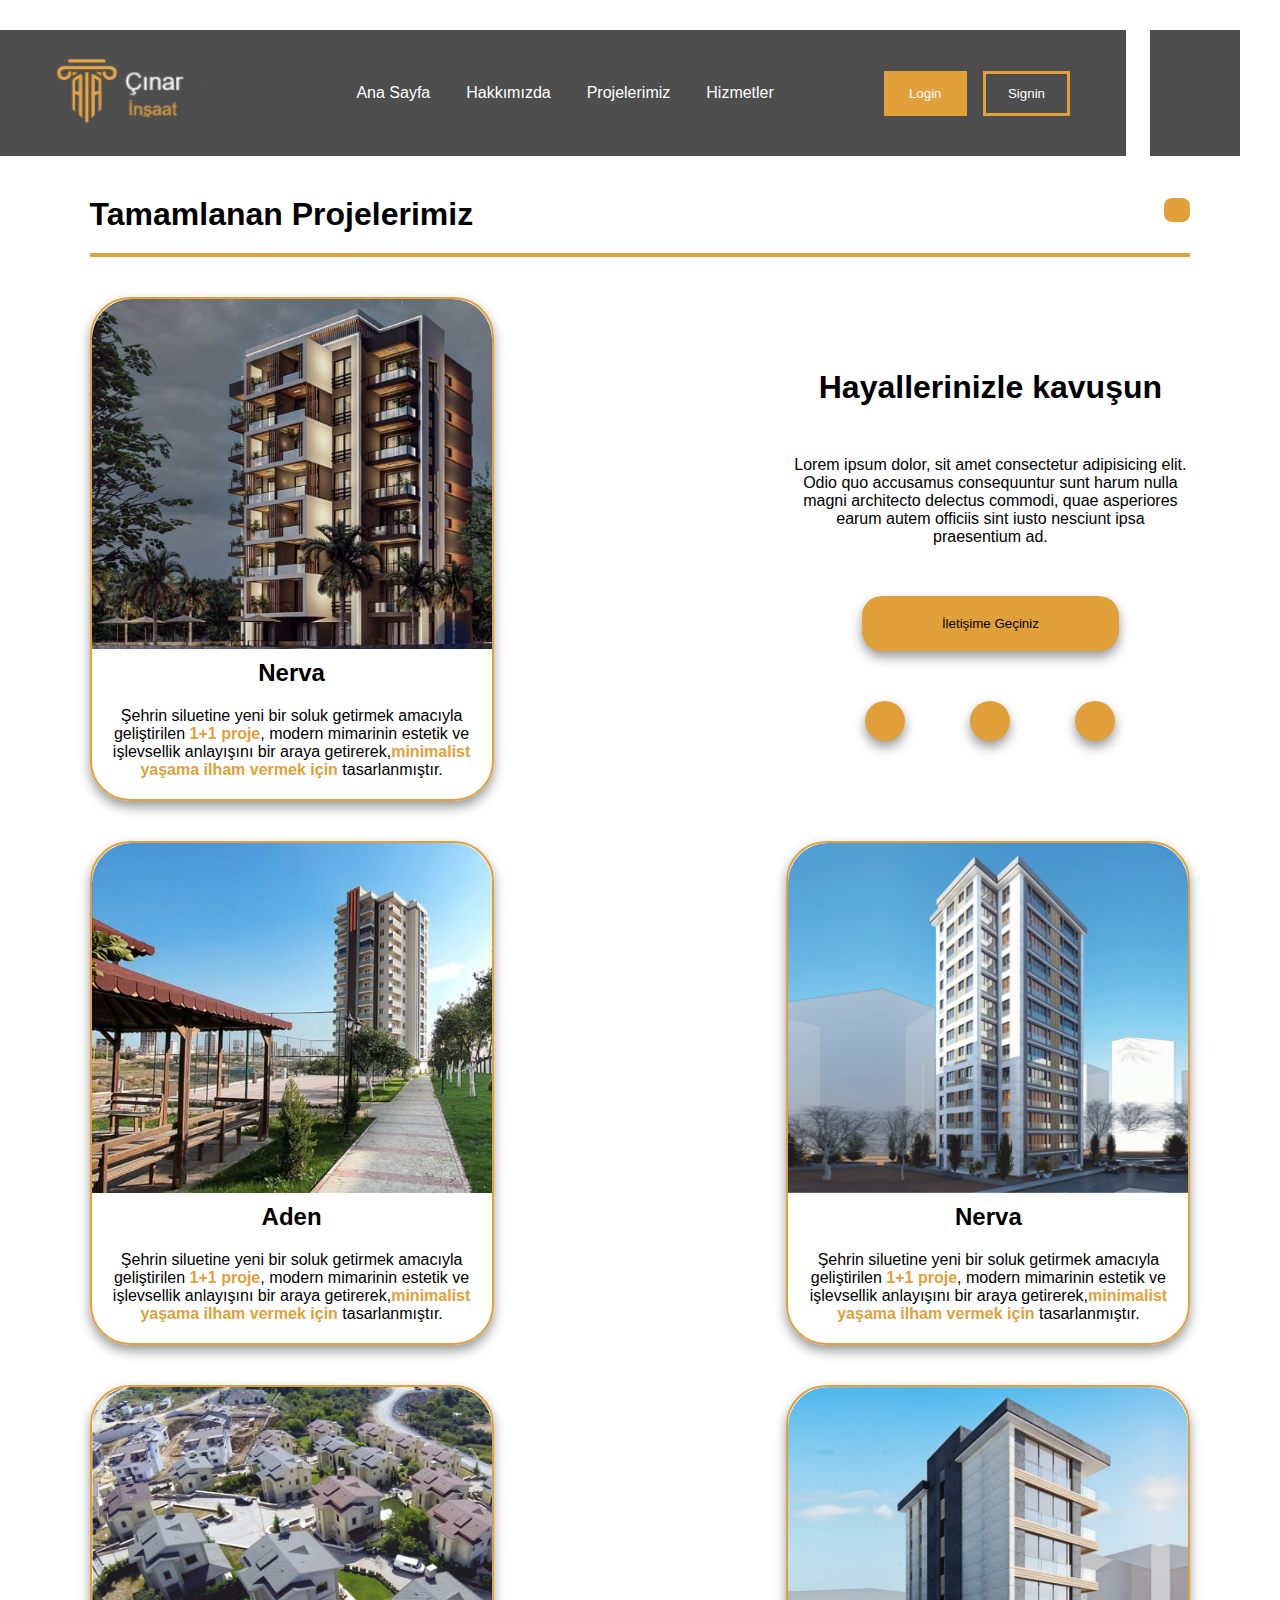
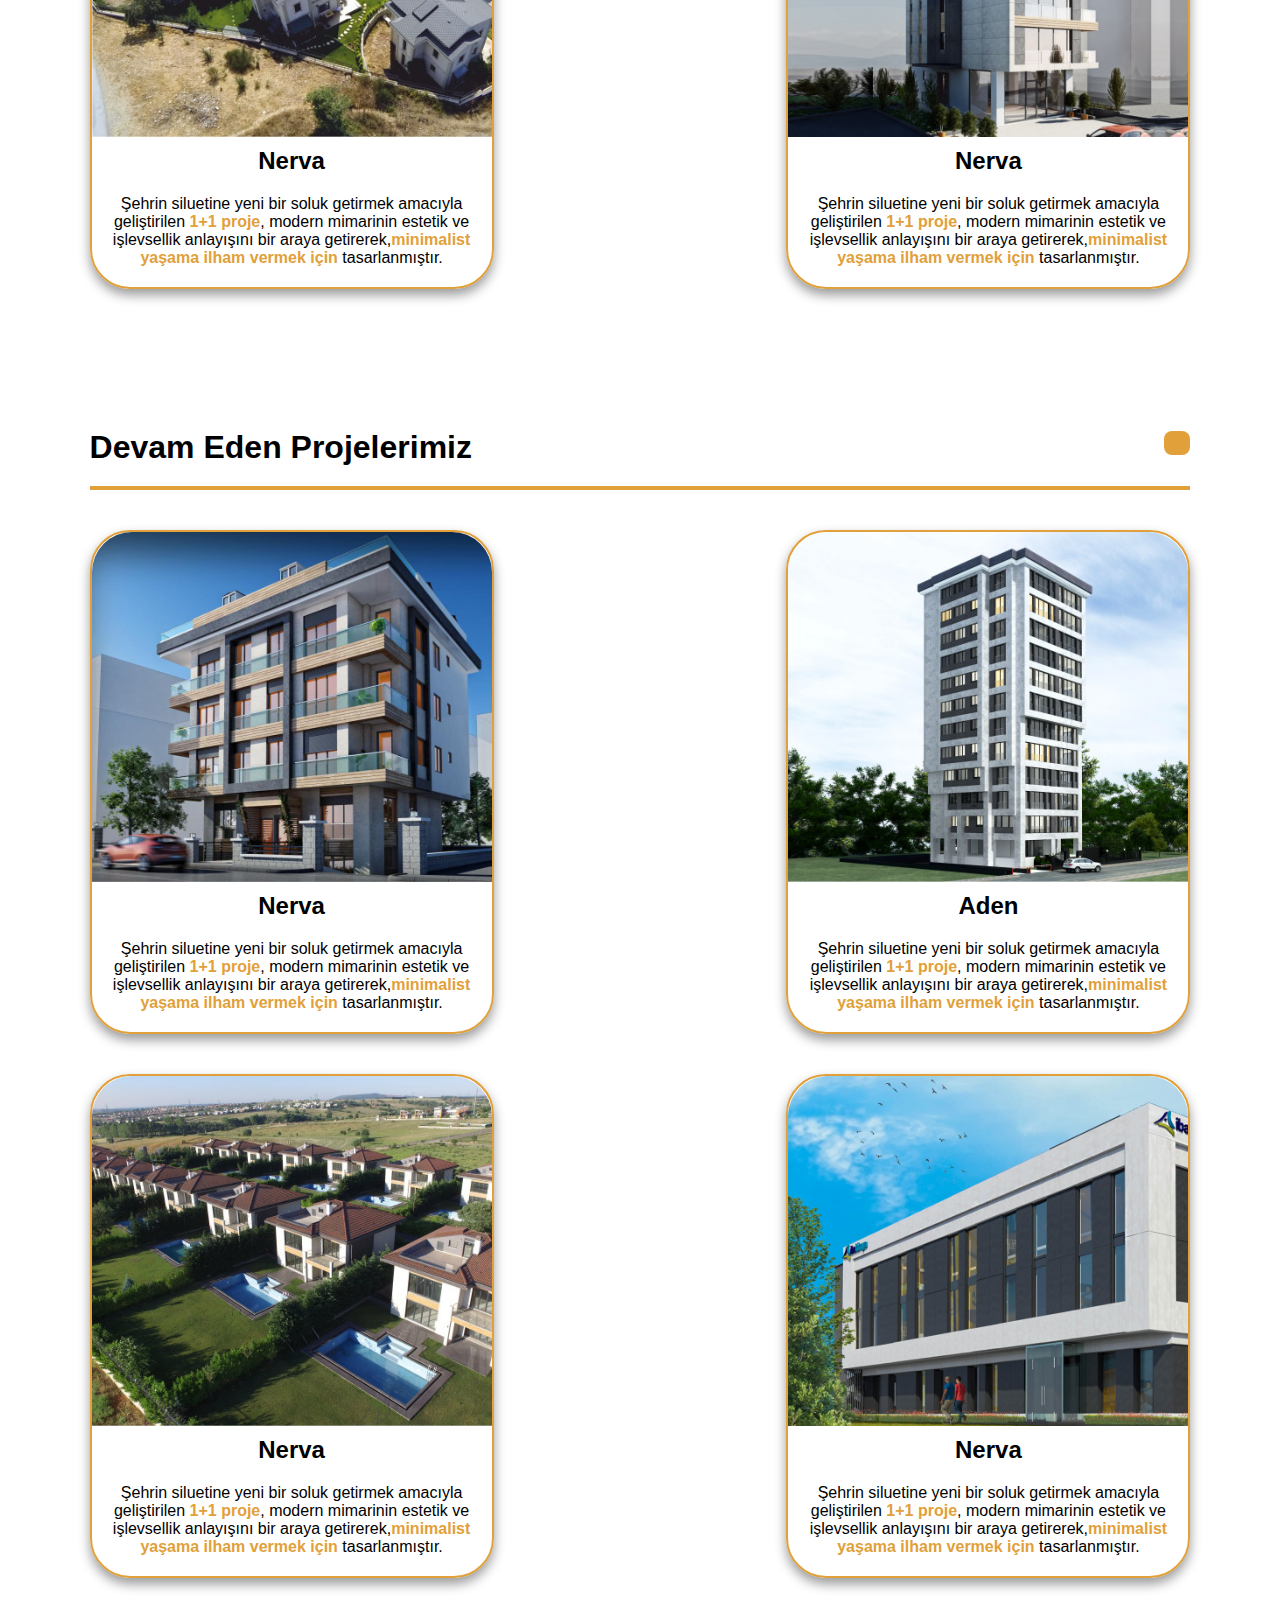
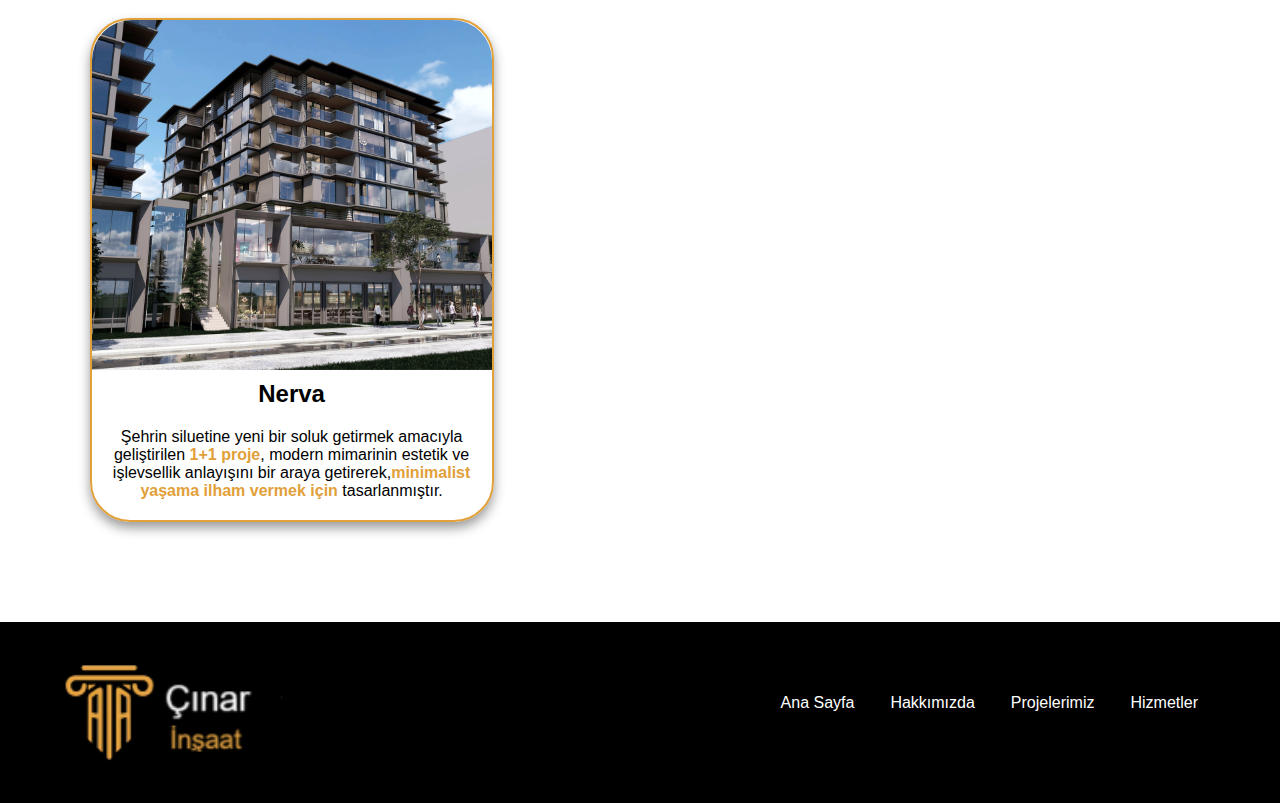
<file: projelerimiz.html>
<!DOCTYPE html>
<html lang="en">
<head>
    <meta charset="UTF-8">
    <meta name="viewport" content="width=device-width, initial-scale=1.0">
    <title>çınar İnşaat | projelerimiz</title>

    <link rel="stylesheet" href="CSS/style.css">
    <link rel="stylesheet" href="CSS/projelerimiz.css">
    <link rel="stylesheet" href="https://cdnjs.cloudflare.com/ajax/libs/font-awesome/6.4.0/css/all.min.css" integrity="sha512-iecdLmaskl7CVkqkXNQ/ZH/XLlvWZOJyj7Yy7tcenmpD1ypASozpmT/E0iPtmFIB46ZmdtAc9eNBvH0H/ZpiBw==" crossorigin="anonymous" referrerpolicy="no-referrer" />
    <link rel="stylesheet" href="https://unicons.iconscout.com/release/v4.0.0/css/line.css">

</head>
<body>
    <section class="section-1-p"> 
        <div class="section-1-content">
            <header class="header">
                <div class="header-content">

                    <div class="header-navbar">
                        <div class="navbar-content">
                            <div class="header-logo">
                                <a href="index.html"><img src="Assets/logo.png" alt=""></a>

                            </div>
                            <div class="header-menu">
                                <ul>
                                    <li><a href="index.html">Ana Sayfa</a> <div class="span"></div></li>
                                    <li><a href="hakkimizda.html">Hakkımızda</a><div class="span"></div></li>
                                    <li><a href="projelerimiz.html">Projelerimiz</a><div class="span"></div></li>
                                    <li><a href="hizmetler.html">Hizmetler</a><div class="span"></div></li>
                                </ul>
                            </div>
                            <div class="login">
                                <button class="login-btn">Login</button>
                                <button class="signin-btn">Signin</button>
                            </div>
                            <div class="menu-icon-div" id="menuIcon">
                                <i class="fa-solid fa-bars " ></i>
                            </div>
                        </div>

                    </div>
                    <div class="header-search">
                        <i class="fa-solid fa-magnifying-glass"></i>
                    </div>
                </div>
            </header>
        </div>

        <div class="section-text-p">
            <div class="text-content-p">
                <div class="projects-title">
                    <h1>Tamamlanan Projelerimiz</h1>
                    <div class="title-icon">
                        <i class="fa-solid fa-check"></i>
                    </div>
                </div>

                <div class="projelerimiz-cards">
                    <div class="projelerimiz-card">
                        <div class="p-card-top p-card-top-1">

                        </div>
                        <div class="p-card-bottom-1">
                            <h2>Nerva</h2>
                            <p>Şehrin siluetine yeni bir soluk getirmek amacıyla geliştirilen <span class="c-p">1+1 proje</span>, modern mimarinin estetik ve işlevsellik anlayışını bir araya getirerek,<span class="c-p">minimalist yaşama ilham vermek için </span>tasarlanmıştır.</p>
                        </div>
                    </div>

                    <div class="projelerimiz-orta-card">
                        <h1>Hayallerinizle kavuşun</h1>
                        <p>Lorem ipsum dolor, sit amet consectetur adipisicing elit. Odio quo accusamus consequuntur sunt harum nulla magni architecto delectus commodi, quae asperiores earum autem officiis sint iusto nesciunt ipsa praesentium ad.</p>
                        <button>İletişime Geçiniz</button>
                        <div class="project-social">
                            <a href=""><i class="fa-brands fa-instagram"></i></a>
                            <a href=""><i class="fa-brands fa-facebook"></i></a>
                            <a href=""><i class="fa-brands fa-linkedin"></i></a>
                        </div>
                    </div>

                    <div class="projelerimiz-card">
                        <div class="p-card-top p-card-top-2">

                        </div>
                        <div class="p-card-bottom-1">
                            <h2>Aden</h2>
                            <p>Şehrin siluetine yeni bir soluk getirmek amacıyla geliştirilen <span class="c-p">1+1 proje</span>, modern mimarinin estetik ve işlevsellik anlayışını bir araya getirerek,<span class="c-p">minimalist yaşama ilham vermek için </span>tasarlanmıştır.</p>
                        </div>
                    </div>

                    <div class="projelerimiz-card">
                        <div class="p-card-top p-card-top-3">

                        </div>
                        <div class="p-card-bottom-1">
                            <h2>Nerva</h2>
                            <p>Şehrin siluetine yeni bir soluk getirmek amacıyla geliştirilen <span class="c-p">1+1 proje</span>, modern mimarinin estetik ve işlevsellik anlayışını bir araya getirerek,<span class="c-p">minimalist yaşama ilham vermek için </span>tasarlanmıştır.</p>
                        </div>
                    </div>

                    <div class="projelerimiz-card">
                        <div class="p-card-top p-card-top-4">

                        </div>
                        <div class="p-card-bottom-1">
                            <h2>Nerva</h2>
                            <p>Şehrin siluetine yeni bir soluk getirmek amacıyla geliştirilen <span class="c-p">1+1 proje</span>, modern mimarinin estetik ve işlevsellik anlayışını bir araya getirerek,<span class="c-p">minimalist yaşama ilham vermek için </span>tasarlanmıştır.</p>
                        </div>
                    </div>

                    <div class="projelerimiz-card">
                        <div class="p-card-top p-card-top-5">

                        </div>
                        <div class="p-card-bottom-1">
                            <h2>Nerva</h2>
                            <p>Şehrin siluetine yeni bir soluk getirmek amacıyla geliştirilen <span class="c-p">1+1 proje</span>, modern mimarinin estetik ve işlevsellik anlayışını bir araya getirerek,<span class="c-p">minimalist yaşama ilham vermek için </span>tasarlanmıştır.</p>
                        </div>
                    </div>
                </div>
                
            </div>
        </div>

        <div class="section-text-p section-text-p2">
            <div class="text-content-p">
                <div class="projects-title">
                    <h1>Devam Eden Projelerimiz</h1>
                    <div class="title-icon">
                        <i class="fas fa-cogs icon"></i>
                    </div>
                </div>

                <div class="projelerimiz-cards">
                    <div class="projelerimiz-card">
                        <div class="p-card-top p-card-top-6">

                        </div>
                        <div class="p-card-bottom-1">
                            <h2>Nerva</h2>
                            <p>Şehrin siluetine yeni bir soluk getirmek amacıyla geliştirilen <span class="c-p">1+1 proje</span>, modern mimarinin estetik ve işlevsellik anlayışını bir araya getirerek,<span class="c-p">minimalist yaşama ilham vermek için </span>tasarlanmıştır.</p>
                        </div>
                    </div>

                    <div class="projelerimiz-card">
                        <div class="p-card-top p-card-top-7">

                        </div>
                        <div class="p-card-bottom-1">
                            <h2>Aden</h2>
                            <p>Şehrin siluetine yeni bir soluk getirmek amacıyla geliştirilen <span class="c-p">1+1 proje</span>, modern mimarinin estetik ve işlevsellik anlayışını bir araya getirerek,<span class="c-p">minimalist yaşama ilham vermek için </span>tasarlanmıştır.</p>
                        </div>
                    </div>

                    <div class="projelerimiz-card">
                        <div class="p-card-top p-card-top-8">
 
                        </div>
                        <div class="p-card-bottom-1">
                            <h2>Nerva</h2>
                            <p>Şehrin siluetine yeni bir soluk getirmek amacıyla geliştirilen <span class="c-p">1+1 proje</span>, modern mimarinin estetik ve işlevsellik anlayışını bir araya getirerek,<span class="c-p">minimalist yaşama ilham vermek için </span>tasarlanmıştır.</p>
                        </div>
                    </div>

                    <div class="projelerimiz-card">
                        <div class="p-card-top p-card-top-9">

                        </div>
                        <div class="p-card-bottom-1">
                            <h2>Nerva</h2>
                            <p>Şehrin siluetine yeni bir soluk getirmek amacıyla geliştirilen <span class="c-p">1+1 proje</span>, modern mimarinin estetik ve işlevsellik anlayışını bir araya getirerek,<span class="c-p">minimalist yaşama ilham vermek için </span>tasarlanmıştır.</p>
                        </div>
                    </div>

                    <div class="projelerimiz-card">
                        <div class="p-card-top p-card-top-10">

                        </div>
                        <div class="p-card-bottom-1">
                            <h2>Nerva</h2>
                            <p>Şehrin siluetine yeni bir soluk getirmek amacıyla geliştirilen <span class="c-p">1+1 proje</span>, modern mimarinin estetik ve işlevsellik anlayışını bir araya getirerek,<span class="c-p">minimalist yaşama ilham vermek için </span>tasarlanmıştır.</p>
                        </div>
                    </div>
                </div>
                
            </div>
        </div>
        <div class="menu-overlay" id="menuOverlay">
            <div class="menu">
                <span class="close-icon" id="closeIcon">&times;</span>
            
                <nav>
                    <ul>
                    <li><a href="index.html">Anasayfa</a></li>
                    <li><a href="hakkimizda.html">Hakkımızda</a></li>
                    <li><a href="projelerimiz.html">projelerimiz</a></li>
                    <li><a href="hizmetler.html">Hizmetlerimiz</a></li>
                    </ul>
                </nav>
            
                <div class="search-section">
                    <input type="text" placeholder="Search..." />
                    <button>Search</button>
                </div>
                </div>
        </div>
    </section>

    <footer>
        <div class="footer-content">
            <img src="./Assets/logo.png" alt="">
            <div class="footer-menu">
                <div class="footer-menu-menu">
                    <ul>
                        <li><a href="index.html">Ana Sayfa</a> </li>
                        <li><a href="hakkimizda.html">Hakkımızda</a></li>
                        <li><a href="projelerimiz.html">Projelerimiz</a></li>
                        <li><a href="hizmetler.html">Hizmetler</a></li>
                    </ul>
                </div>

                <div class="footer-menu-social">
                    <ul>
                        <li><a href=""><i class="fa-brands fa-instagram"></i></a></li>
                        <li><a href=""><i class="fa-brands fa-facebook"></i></a></li>
                        <li><a href=""><i class="fa-brands fa-linkedin"></i></a></li>
                    </ul>
                </div>
            </div>
        </div>
    </footer>

    <script src="./JS/main.js"></script>
</body>
</html>
</file>
<file: CSS/style.css>
@import url('https://fonts.googleapis.com/css2?family=Caveat:wght@400..700&family=Satisfy&display=swap');

:root {
    --primary-color: #E1A039;
}

* {
    margin: 0;
}
body {
    font-family: Arial, Helvetica, sans-serif;
}

.section-1 {
    width: 100%;
    height: auto;
    background-image: url("../Assets/WhatsApp Görsel 2024-12-23 saat 10.16.38_b01adda4.jpg");
    background-attachment: fixed;  
    background-position: center;
    background-size: cover;
    min-height: 100vh;
}

.header {
    width: 100%;
    height: 14vh;
}

.header-content {
    width: 100%;
    display: flex;
    justify-content: space-between;
    align-items: center;
    padding-top: 30px;
}

.header-navbar {
    width: 88%;
    background-color: rgba(46, 46, 46, 0.849);
    height: 14vh;
    display: flex;
    align-items: center;
    justify-content:center;
}

@media (max-width : 540px) {
    
    .header-menu {
        display: none;
    }
    .login {
        display: none;
    }
    .header-navbar {
        width: 100%;
    }
    .header-logo a img{
        width: 120px;
    }
    .menu-icon i{
        display: block;
    }

}

.menu-icon i{
    font-size: 28px;
}

.navbar-content {
    width: 90%;
    display: flex;
    justify-content: space-between;
    align-items: center;
}

.navbar-content .header-menu ul {
    display: flex;
    justify-content: center;
    align-items: center;
    list-style-type: none;
}

.navbar-content .header-menu ul li {
    padding: 10px;
    margin: 8px;
    position: relative;
}

.navbar-content .header-menu ul li a {
    text-decoration: none;
    color: white;
    padding: 10px 0;

}

.navbar-content .header-menu ul li .span {
    width: 0;
    height: 4px;
    background-color: var(--primary-color);
    position: absolute;
    bottom: 0;
    left: 48%;
    transition: all .6s;
}

.navbar-content .header-menu ul li:hover .span{
    width: 100%;
    left: 0;
}


.header-search {
    width: 7%;
    height: 14vh;
    background-color: rgba(46, 46, 46, 0.849);
    margin-right: 40px;
    display: flex;
    align-items: center;
    justify-content: center;    
    transition: all .6s;
    cursor: pointer;
}


@media (max-width : 540px) {
    .header-search {
        display: none;
    }
    
}

@media (max-width:1050px) {
    .header-search {
        display: none;
    }
}

.header-search:hover {
    background: var(--primary-color);
}
.header-search:hover i {
    color: white;
}

.header-search i {
    font-size: 21px;
    color: var(--primary-color);
}

.header-logo img {
    width: 150px;
}

.login button {
    padding: 12px 22px ;
    border: solid 3px var(--primary-color);
    color: white;
    cursor: pointer;
}
.login-btn {
    background-color: var(--primary-color);
    margin-right: 12px;
    transition: 0.6s;
}
.login-btn:hover {
    background-color: transparent;
}

.signin-btn {
    background-color: transparent;
    transition: 0.6s;
}
.signin-btn:hover {
    background-color: var(--primary-color);
}
 
.menu-icon-div {
    display: none;
}

.menu-icon-div i {
    display: none;
}
@media (max-width:540px) {
    .menu-icon-div {
        display: block;
    }
    .menu-icon-div i {
        display: block;
        color: white;
    }
}

.section-text {
    width: 100%;
    margin-top: 30px;
    display: flex;
    justify-content: center;
    margin-top: 100px;
}

.ff {
    color: var(--primary-color);
}

.mar-left {
    margin-left: 200px;
}

.section-2 {
    width: 100%;
    display: flex;
    justify-content: center;
}

.section-2 .section-2-content {
    width: 94%;
    margin-top: 50px;
}

.cards-2-customer {
    width: 100%;
    display: flex;
    align-items: center;
    justify-content: center;
    margin-top: 30px;
}

@media (max-width : 540px) {
    .cards-2-customer {
        display: block;
        display: flex;
        flex-direction: column;
        align-items: center;
    }
}
.section-2-title {
    width: 100%;
    display: flex;
    justify-content: space-between;
    align-items: center;
    border-bottom: solid 3px var(--primary-color);
}

.section-2-title h1 {
    position: relative;
    padding: 20px 0;
}

.section-2-h1-i {
    background-color: var(--primary-color);
    padding: 12px 14px !important;
    border-radius: 8px ;
}

.section-2-cards {
    width: 65%;
    margin-top: 30px;
    display: flex;
    flex-wrap: wrap;
    justify-content: center;
    align-items: center;
}

.section-2-cards-card {
    width: 250px;
    height: 40vh;
    border: solid 3px var(--primary-color);
    border-radius: 20px;
    margin: 24px;
    display: flex;
    justify-content: center;
    align-items: center;
}

.card-content {
    display: flex;
    flex-direction: column;
    align-items: center;
    width: 90%;
    height: 90%;
}

.card-content i {
    font-size: 40px;
    padding: 40px;
    color: var(--primary-color);
}
.card-content h2 {
    margin: 8px 0;
    text-align: center;
}
.card-content p {
    text-align: center;
}

.section-3-cards {
    width: 100%;
    display: flex;
    justify-content: center;
    flex-wrap: wrap;
    margin-top: 20px;
    margin-bottom: 50px;
}

.section-3-card {
    border: dashed gray 4px ;
    margin: 10px;
    cursor: pointer;
    position: relative;
    transition: all 0.5s;
    overflow: hidden;
    background-color: rgba(255, 255, 255, 0.397);
    border: solid 4px var(--primary-color);
}

.card-3-content {
    display: flex;
    align-items: center;
    flex-direction: column;
    width: 350px;
}
@media (max-width:540px) {
    .card-3-content{
        width: 90%;
    }
    .section-2-cards {
        width: 80%;
    }
    .section-2-cards-card {
        width: 380px;
        margin: 12px 0;
    }
}

.section-3-h h1{
    text-align: center;
    color: var(--primary-color);
}

.section-3-p p{
    align-items: center;
    margin: 10px 20px;
}

.section-3-i {
    display: flex;
    justify-content: center;
}

.section-3-i i{
    font-size: 50px;
    padding: 60px 40px ;
}

.card-hover-3 {
    width: 100%;
    height: 100%;
    background-color: rgba(255, 0, 0, 0.4);
    position: absolute;
    bottom: -100%;
    transition: .6s;
    display: flex;
    flex-direction: column;
    justify-content: center;
    align-items: center;
    color: var(--primary-color);
}

.card-hover-3 button {
    padding: 12px 50px ;
    margin-top: 30px;
    border-radius: 30px;
    border: none;
    cursor: pointer;
    box-shadow: 0 0 8px var(--primary-color),
                0 0 16px var(--primary-color),
                0 0 32px var(--primary-color);
    background-color: var(--primary-color);
}

.section-3-card:hover .card-hover-3{
    bottom: 0;
}

.card-hover-3-1 {
    background-image: url("../Assets/1.png");
    background-size: cover;
}

.card-hover-3-2 {
    background-image: url("../Assets/2.png");
    background-size: cover;
}

.card-hover-3-3 {
    background-image: url("../Assets/3.png");
    background-size: cover;
}

.section-4-cards {
    display: flex;
    flex-wrap: wrap;
    justify-content: center;
    width: 30%;
}

@media (max-width:540px) {
    .section-4-cards {
        width: 100%;
    }
}

.section-4-card {
    width: 480px;
    margin: 10px 40px;
    border: solid 2px gray;
    display: flex;
    justify-content: center;
}

.section-4-card-content {
    width: 100%;
    height: 100%;
}

.profil {
    display: flex;
    align-items: center;
    justify-content: space-around;
    border-bottom: solid 2px gray;
    padding: 10px 0;
}

.profil img {
    width: 60px;
    border-radius: 50%;
}

.message-content {
    display: flex;
    flex-direction: column;
    align-items: center;
    margin: 20px 12px;
}

.message-content i {
    color: var(--primary-color);
}

.message-content p {
    padding: 10px;
    text-align: center;
    margin-top: 10px;
}

footer {
    width: 100%;
    background-color: black;
    margin-top: 30px;
    display: flex;
    align-items: center;
    justify-content: center;
}

.footer-content {
    width: 90%;
    display: flex;
    align-items: center;
    justify-content: space-between;
}

.footer-content img {
    width: 220px;
    margin: 40px 0;
}


.footer-menu ul {
    display: flex;
    list-style: none;
}
.footer-menu ul  li {
    margin: 10px;

}

@media (max-width:540px) {
    .footer-menu-menu ul{
        display: block;
    }
    
}
.footer-menu-menu ul  li a {
    padding: 8px;
    border-radius: 8px;
    color: white;
    text-decoration: none;
    transition: 0.5s;
}
.footer-menu-menu ul li a:hover {
    background-color: var(--primary-color);
}

.footer-menu-social li a{
    color: var(--primary-color) !important;
}

.footer-menu-social ul li a:hover {
    transform: scale(1.2) ;
}






/* Hamburger Menu Icon */
.menu-icon {
    font-size: 30px;
    cursor: pointer;
    padding: 10px;
    position: fixed;
    z-index: 1000;
}

  /* Menu Overlay (Hidden by default) */
.menu-overlay {
    position: fixed;
    top: 0;
    right: -100%; /* Initially hidden */
    width: 300px;
    height: 100%;
    background-color: #333;
    color: white;
    transition: right 0.4s ease;
    z-index: 999;
    display: flex;
    flex-direction: column;
}

  /* Close Icon */
.close-icon {
    font-size: 30px;
    cursor: pointer;
    padding: 10px;
    align-self: flex-end;
}

  /* Menu Links */
nav ul {
    list-style: none;
    padding: 20px;
    margin: 0;
}

nav ul li {
    margin: 15px 0;
}

nav ul li a {
    color: white;
    text-decoration: none;
    font-size: 18px;
}

nav ul li a:hover {
    text-decoration: underline;
}

  /* Search Section */
.search-section {
    margin-top: auto;
    padding: 20px;
}

.search-section input {
    width: calc(100% - 80px);
    padding: 10px;
    border: none;
    border-radius: 4px;
}

.search-section button {
    padding: 10px;
    background-color: #555;
    color: white;
    border: none;
    border-radius: 4px;
    cursor: pointer;
}

.search-section button:hover {
    background-color: #777;
}
</file>
<file: CSS/projelerimiz.css>
:root {
    --primary-color: #E1A039;
}

.section-text-p {
    width: 100%;
    margin-top: 40px;
    display: flex;
    justify-content: center;
} 
@media (max-width: 540px) {
    .section-text-p2 {
        margin-top: 0;   
    }
}

.text-content-p {
    width: 86%;
}

.projects-title {
    border-bottom: solid 4px var(--primary-color);
    display: flex;
    justify-content: space-between;
    align-items: center;
}

.title-icon {
    padding: 12px 13px;
    background-color: var(--primary-color);
    color: white;
    border-radius: 8px;
}

.projects-title h1{
    margin-top: 30px;
    padding-bottom: 20px;
}

.projelerimiz-cards {
    width: 100%;
    display: flex;
    align-items: center;
    flex-wrap: wrap;
    justify-content: space-between;
    margin-top: 40px;
    margin-bottom: 30px;
}

.projelerimiz-card {
    width: 400px;
    height: 500px;
    border-radius: 40px;
    display: flex;
    flex-direction: column;
    align-items: center;
    border: solid 2px var(--primary-color);
    box-shadow: 0 6px 12px rgba(0, 0, 0, 0.4); 
    margin-bottom: 40px;
    cursor: pointer;
    transition: all .5s ;
}
.projelerimiz-card:hover {
    transform: scale(1.04);
}

.projelerimiz-orta-card {
    width: 400px;
    height: 500px;
    display: flex;
    flex-direction: column;
    align-items: center;
}
.projelerimiz-orta-card h1 {
    margin: 50px 0;
}

.projelerimiz-orta-card p {
    text-align: center;
}

.projelerimiz-orta-card button{
    padding: 20px 80px;
    border: none;
    border-radius: 20px;
    background-color: var(--primary-color);
    margin: 50px 0;
    box-shadow: 0 6px 12px rgba(0, 0, 0, 0.4);

}

.p-card-top {
    width: 100%;
    height: 70%;
    border-radius: 40px 40px 0 0;   
    background-size: cover;
}
.p-card-top-1    {
    background-image: url("../Assets/WhatsApp Görsel 2024-12-24 saat 11.27.31_6129b82b.jpg");
}
.p-card-top-2 {
    background-image: url("../Assets/WhatsApp Görsel 2024-12-24 saat 11.32.16_8236d9a1.jpg");
}
.p-card-top-3 {
    background-image: url("../Assets/nur-dep-15025.jpg");
}
.p-card-top-4 {
    background-image: url("../Assets/zekeriyakoy-villa-celikinsaat.jpg");
}
.p-card-top-5 {
    background-image: url("../Assets/bayrakli-dep-18561.jpg");
}
.p-card-top-6    {
    background-image: url("../Assets/celik-tam-54-altunay.jpg");
}
.p-card-top-7 {
    background-image: url("../Assets/celik-dep-04-campalas.jpg");
}
.p-card-top-8 {
    background-image: url("../Assets/villa-35210-celikinsaat-dep.jpg");
}
.p-card-top-9 {
    background-image: url("../Assets/iba-tuzla-022.jpg");
}
.p-card-top-10 {
    background-image: url("../Assets/rize-celik.jpg");
}

.project-social {
    width: 250px;
    display: flex;
    justify-content: space-between;
    
}

.project-social a {
    text-decoration: none;
    padding: 20px;
    background-color: #E1A039;
    border-radius: 50%;
    box-shadow: 0 6px 12px rgba(0, 0, 0, 0.4);
}

.project-social i {
    font-size: 25px;
    color: white;
}

.p-card-bottom-1 {
    display: flex;
    flex-direction: column;
    align-items: center;

}
.p-card-bottom-1 h2 {
    margin-top: 10px;
}
.p-card-bottom-1 p {
    text-align: center;
    margin: 20px 0;
}

.c-p {
    color: #E1A039;
    font-weight: 600;
}
</file>
